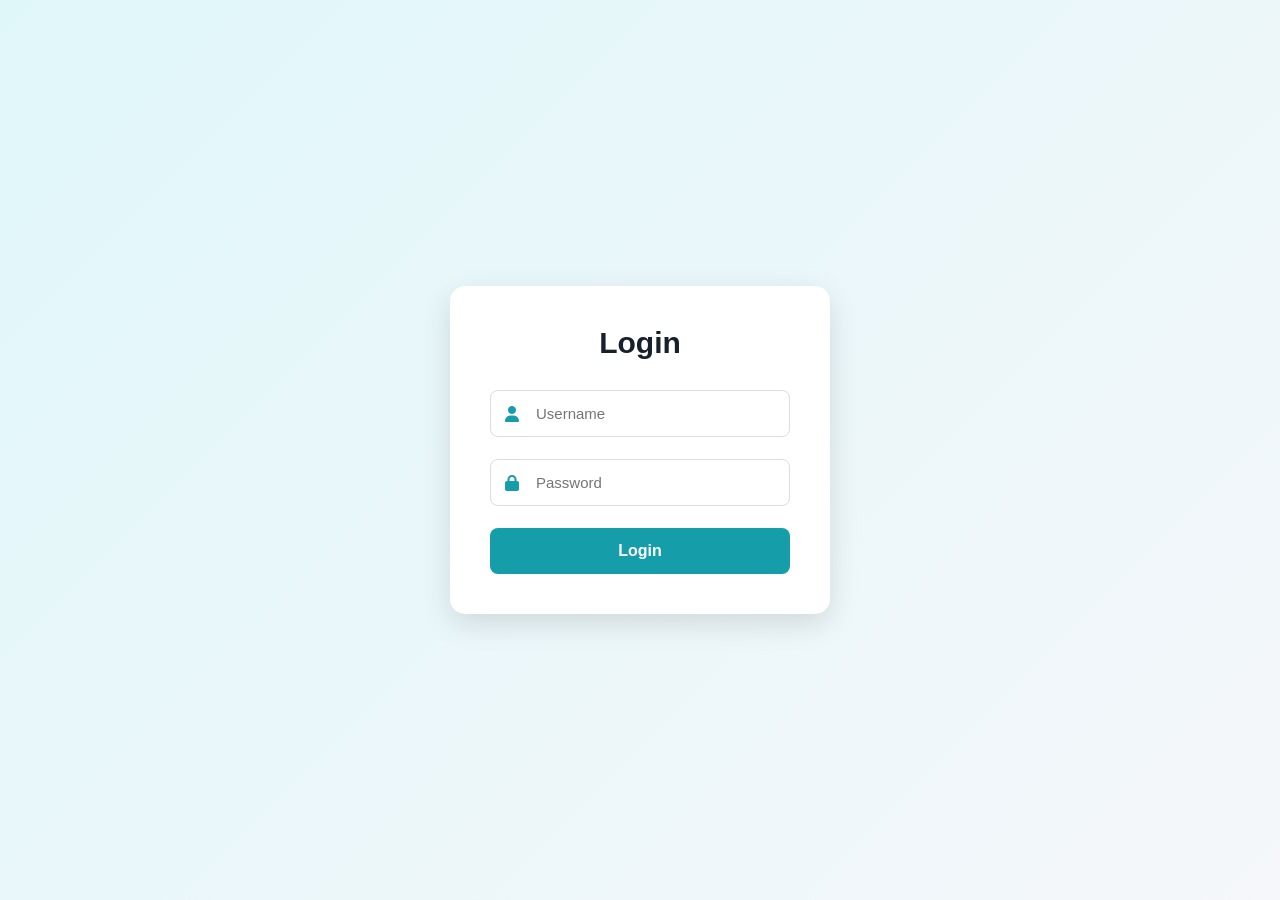
<file: login.html>
<!DOCTYPE html>
<html lang="en">    
    <head>
        <meta charset="UTF-8">
        <meta name="viewport" content="width=device-width, initial-scale=1.0">
        <title>Login</title>
        <link rel="stylesheet" href="style.css">
        <link rel="stylesheet" href="https://cdnjs.cloudflare.com/ajax/libs/font-awesome/6.4.0/css/all.min.css">
    </head>
    <body>
        <div class="login-container">
            <h2>Login</h2>
            <form>
                <div class="input-group">
                    <i class="fas fa-user"></i>
                    <input type="text" placeholder="Username" required>
                </div>
                <div class="input-group">
                    <i class="fas fa-lock"></i>
                    <input type="password" placeholder="Password" required>
                </div>
                <button type="submit" class="btn">Login</button>
            </form>
        </div>
    </body>
</html>
</file>
<file: style.css>
* {
    margin: 0;
    padding: 0;
    box-sizing: border-box;
}

body {
    font-family: Arial, sans-serif;
    min-height: 100vh;
    display: flex;
    justify-content: center;
    align-items: center;
    background: linear-gradient(135deg, #e0f7fa, #f5f7fa);
}

/* Login Container */
.login-container {
    width: 380px;
    padding: 40px;
    background: #ffffff;
    border-radius: 15px;
    box-shadow: 0 10px 30px rgba(0,0,0,0.12);
    text-align: center;
}

.login-container h2 {
    margin-bottom: 30px;
    color: #17212b;
    font-size: 30px;
}

/* Input Fields */
.input-group {
    position: relative;
    margin-bottom: 22px;
}

.input-group i {
    position: absolute;
    left: 15px;
    top: 50%;
    transform: translateY(-50%);
    color: #159eaa;
}

.input-group input {
    width: 100%;
    padding: 14px 15px 14px 45px;
    border: 1px solid #ddd;
    border-radius: 8px;
    outline: none;
    font-size: 15px;
    transition: 0.3s;
}

.input-group input:focus {
    border-color: #159eaa;
    box-shadow: 0 0 8px rgba(21,158,170,0.2);
}

/* Login Button */
.btn {
    width: 100%;
    padding: 14px;
    border: none;
    border-radius: 8px;
    background: #159eaa;
    color: white;
    font-size: 16px;
    font-weight: bold;
    cursor: pointer;
    transition: 0.3s;
}

.btn:hover {
    background: #10818b;
    transform: translateY(-2px);
}
</file>
